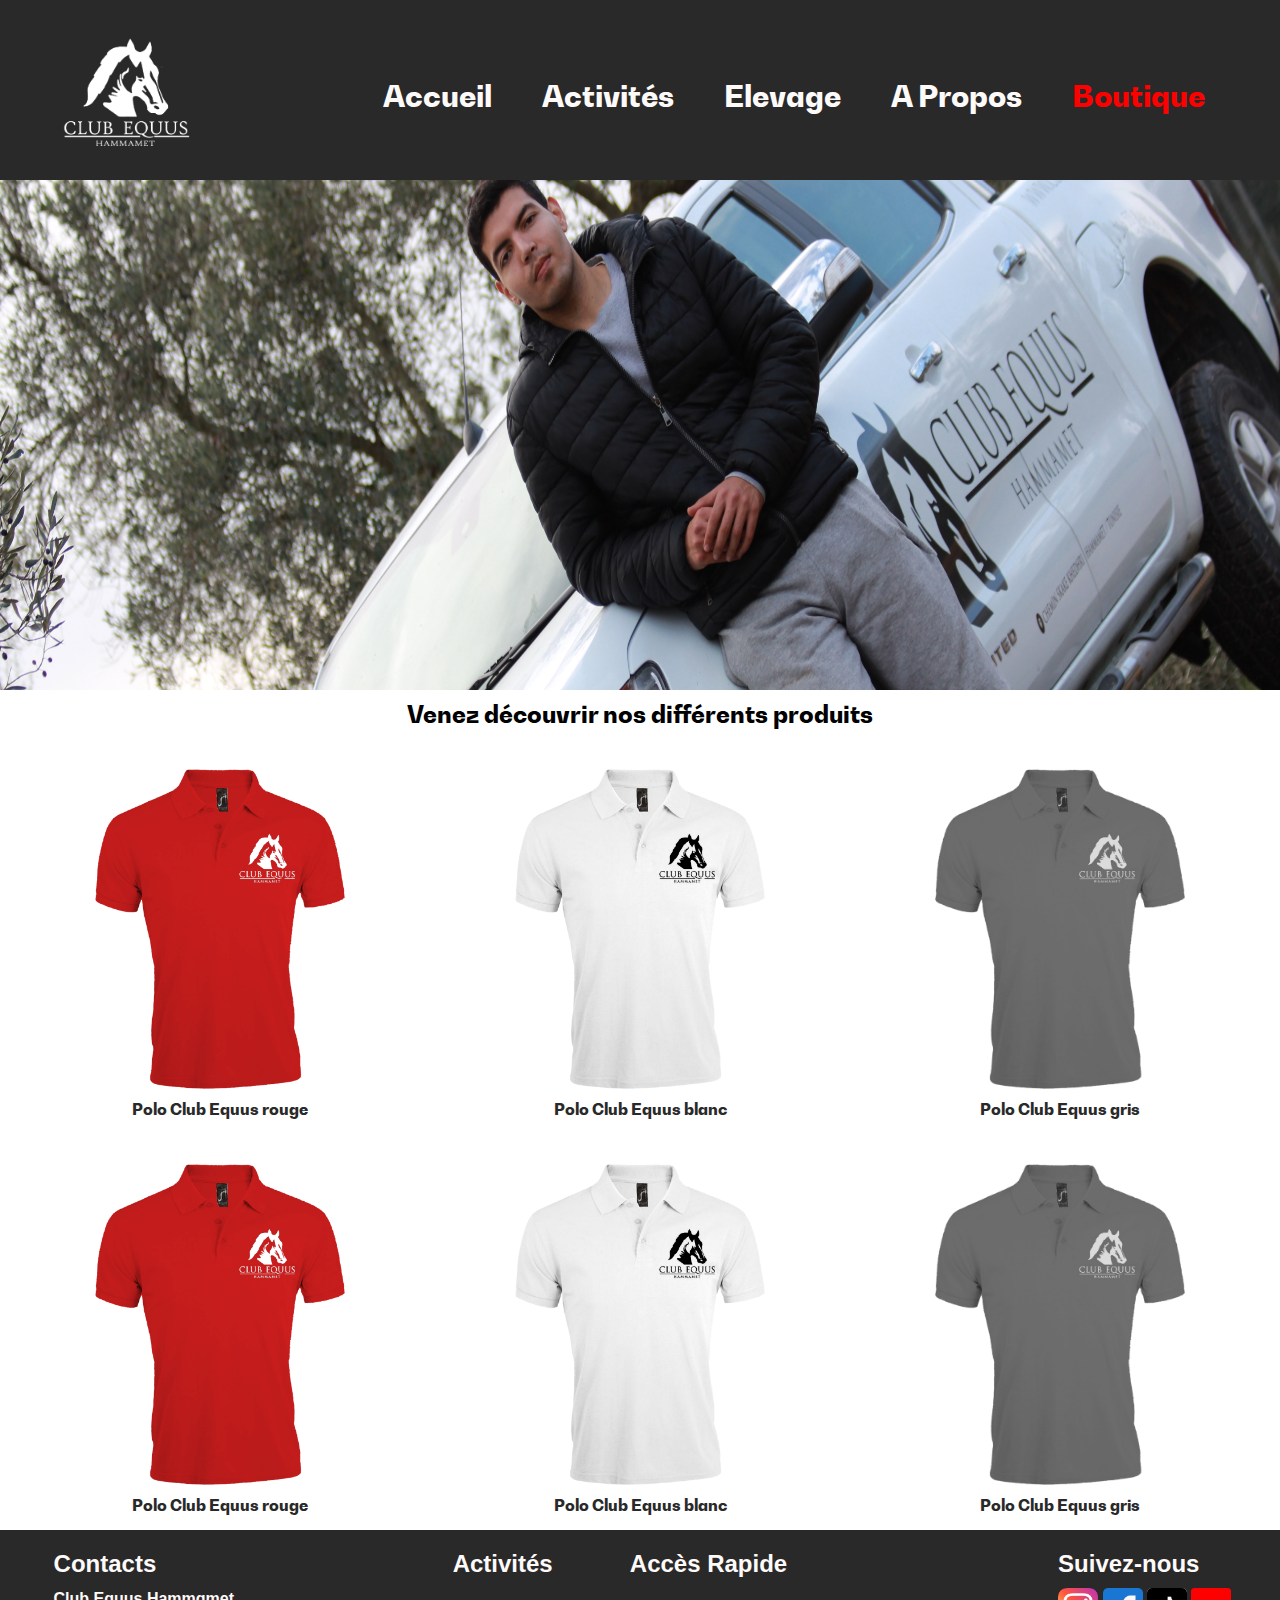
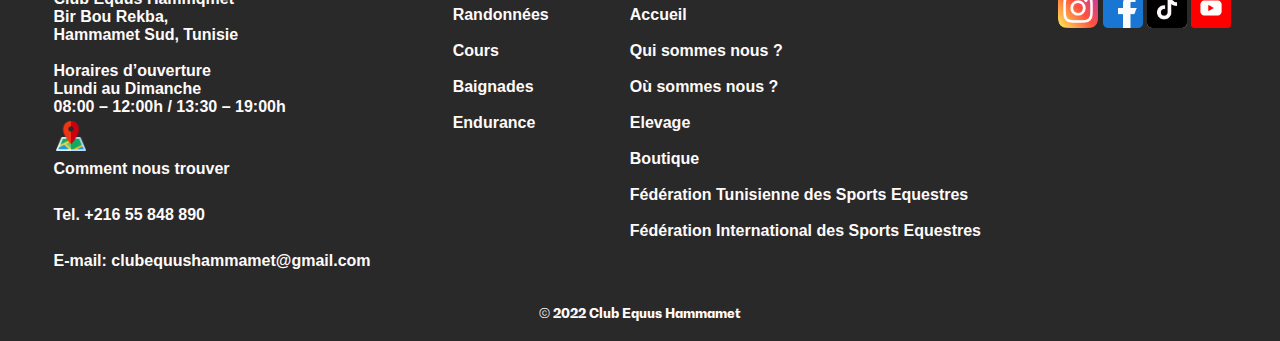
<file: shop.html>
<!DOCTYPE html>
<html lang="en">
<head>
    <meta charset="UTF-8">
    <meta http-equiv="X-UA-Compatible" content="IE=edge">
    <meta name="viewport" content="width=device-width, initial-scale=1.0">
    <title>Shop</title>
    
    <link rel="stylesheet" href="shop.css">
    
</head>
<body id="icontenu">



    <nav class="navbar">
        <a href="#" class="logo">
            <img src="img/CLUB  EQUUSb.png" width="150px">
        </a>
        <div class="nav-links mobile">
            <ul>
                <li ><a href="index.html">Accueil</a></li>
                <li><a href="activite.html">Activités</a></li>
                <li><a href="elevage.html">Elevage</a></li>
                <div class="dropdown">
                    <li><a href="#">A Propos</a></li>
                    <div class="dropdown-content">
                        <a href="#1"> <h5>Qui sommes nous ?</h5></a>
                        <a href="#2"> <h5>Où sommes nous ?</h5></a>
                        <a href="#3"> <h5>Buisness</h5></a>
                    </div>
                </div>
                <li class="active"><a href="#">Boutique</a></li>
            </ul>
        </div>
        <img src="img/menu-btn.png" class="menu-humburger">
    </nav>



    <header>
        
    </header>


    <div class="intro" id="int">
        
       

        <!--  
        <div class="carrousel">
            <img src="img/IMG_1879.JPG" width="730px">
            <img src="img/IMG_1879.JPG" width="730px">
          
        </div>
        -->
    </div>

    <div class="text1">
        <h2>Venez découvrir nos différents produits </h2>
    </div>

    <div class="box1">
        <h4><img src="img/polo rg av.png"  width="250px"> Polo Club Equus rouge</h4>
        
        <h4> <img src="img/polo bl av.png"  width="250px"> Polo Club Equus blanc</h4>
       
        <h4> <img src="img/polo gris av.png"  width="250px"> Polo Club Equus gris</h4>
    </div>

    <div class="box1">
        <h4><img src="img/polo rg av.png"  width="250px"> Polo Club Equus rouge</h4>
        
        <h4> <img src="img/polo bl av.png"  width="250px"> Polo Club Equus blanc</h4>
       
        <h4> <img src="img/polo gris av.png"  width="250px"> Polo Club Equus gris</h4>
    </div>

    


    <footer>
        <div class="contact">
            <h2>Contacts</h2>
            <h4>
                Club Equus Hammqmet <br>
                Bir Bou Rekba, <br> Hammamet Sud, Tunisie <br> <br>

                Horaires d’ouverture<br>
                Lundi au Dimanche <br>
                08:00 – 12:00h / 13:30 – 19:00h
            </h4>
            <a class="amap" href="https://www.google.com/maps/place/club+equus+hammamet/@36.4139015,10.585713,17z/data=!3m1!4b1!4m5!3m4!1s0x12fd6195ec55c83b:0xf835a260c734c87a!8m2!3d36.4139144!4d10.5879238?hl=fr">
               <img src="img/map.png" width="30px">
                <h4>Comment nous trouver</h4> 
            </a>
            <a class="amap" href="tel:+216 55 848 890"> <h4 class="atel">Tel. +216 55 848 890</h4> </a>
            
            <h4>
                E-mail: clubequushammamet@gmail.com
            </h4>

        </div>
        <div class="activite">
            <h2>Activités</h2>
            <a href="#"><h4>Randonnées</h4></a>
            <a href="#"><h4>Cours</h4></a>
            <a href="#"><h4>Baignades</h4></a>
            <a href="#"><h4>Endurance</h4></a>
            
        </div>

        

        <div class="rapide">
            <h2>Accès Rapide</h2>
            <a href="index.html"><h4>Accueil</h4></a>
            <a href="propos.html"><h4>Qui sommes nous ?</h4></a>
            <a href="propos.html"><h4>Où sommes nous ?</h4></a>            <a href=""><h4>Elevage</h4></a>
            <a href=""><h4>Boutique </h4></a>
            <a href="https://ftse.org.tn/"><h4>Fédération Tunisienne des Sports Equestres</h4></a>
            <a href="https://www.fei.org/"><h4>Fédération International des Sports Equestres</h4></a>
        </div>

        <div class="reseau">
            <h2>Suivez-nous</h2>
            <a href=""><img src="img/insta.png" width="40px"></a>
            <a href=""><img src="img/facebook.png" width="40px"></a>
            <a href=""><img src="img/tiktok.png" width="40px" style="background-color:snow ; border-radius: 5px;"></a>
            <a href=""><img src="img/youtube.png" width="40px"></a>

        </div>

        
        
    </footer>
    <div class="copy">
        <h5>&copy; 2022 Club Equus Hammamet</h5>
    </div>





   
</body>
<script type="text/javascript" src="shop.js"></script>
</html>
</file>
<file: shop.css>
*{
    margin: 0;
    padding: 0;
    text-decoration: none;
    list-style: none;
    scroll-behavior: smooth;
}
html {
    scroll-behavior: smooth;
  }
  @font-face {
    font-family: fei;
    src: url(FEI\ Bold.woff2.otf);
  }
  body{
    font-family:fei;
    scroll-behavior: smooth;
    
}


header{
    height: 180px;
     width: 100%;
     
     /* background-image: url(Calque\ 2.png); */
     /* background-size: cover; */
     /* background-repeat:no-repeat; */
     background-color: #292929;
     
    
     
 }



 .navbar{
    
    position: absolute;
    padding: 50px;
    padding-top: 30px;
    padding-bottom: 30px;
    display: flex;
    justify-content: space-between;
    width: 100%;
    box-sizing: border-box;
    align-items: center;
}
.navbar a{
    color: snow;

}
.navbar .logo{
    font-size: 2em;
    font-weight: bold;
    position: relative;
    bottom: 10px;

}

.navbar .nav-links ul{
    display: flex;
}
.navbar .nav-links{
    display: flex;
}
.navbar .nav-links ul li{
   margin: 0 25px;
   
   font-size: 30px;
   font-weight: 600;
}
.navbar .nav-links ul li a{
    position: relative;
    display: inline;
}
.navbar .nav-links ul li a::after{
    content: "";
    position: absolute;
    left: 0px;
    bottom: -3px;
    height: 2px;
    width: 0%;
    background-color: snow;
    border-radius: 20px;
   /* transform: scale(0); */
   transition: .4s;
   opacity: 0;

}

.navbar .nav-links ul li a:hover::after{
  
    position: absolute;
    width: 100%;
    /* transform: scale(1); */
    transition: .4s;
    opacity: 1;
  
   
}



.navbar .nav-links ul li.active a {
   color: red;
   font-weight: 600;
   
 }

 .navbar .menu-humburger{
    display: none;
    width: 35px;
    position: absolute;
    right: 50px;
    top: 50px;
 }




 .dropdown {
    position: relative;
    display: inline-block;
  }
  
  .dropdown-content {
    display: none;
    position: absolute;
    left: 18px;
    top: 40px;
    background-color: #f9f9f9;
    min-width: 160px;
    box-shadow: 0px 10px 18px 0px rgba(0,0,0,0.2);
    
    z-index: 1;
    transition-duration: 1s;
  }

  .dropdown-content a {
  color: black;
  padding: 12px 16px;
  text-decoration: none;
  display: block;
  }
  .dropdown-content a:hover {
  
  background-color: #292929;
  color: white;
  }
  
  .dropdown:hover .dropdown-content {
    display: block;
    transition-duration: 1s;
  
  }


 /* -------------------------- ^^^^ nav bar -------- */


.intro{

    padding: 10px;
    padding-top: 0%;
    padding-right: 0px;
    display: flex;
    height: 500px;
    overflow: hidden;
    background-image: url("img/IMG_1879.JPG");  
     background-repeat: no-repeat;
     background-attachment: fixed;
     background-size: 100% 130%;
     transition: 1.5s ease-in-out;
}
.intro h2{
    position:relative;
    top: 300px;
    align-items: center;
    height: 200px;
   color: #292929;
   border-radius: 20px;
   border-top-right-radius: 120px;
    backdrop-filter: blur(10px);
    -webkit-backdrop-filter: blur(10px);
   
    

}


.intro .carrousel{
    display: flex;
    
    float:right;
    height: 500px;
    width: 730px;
    overflow: hidden;
    
}
.intro .carrousel img{
    display: flex;
    flex-direction:row;
 
    
}
 

 



 .box1{
    padding: 10px;
    margin-top: 10px;
    /* background-color: snow; */
    background-color: none;
    display: flex;
    justify-content: space-around;
 }
.text1 h2{
    text-align: center;
   padding: 10px;
 }
 
 .box1 h4{
    display: flex;
    flex-direction: column;
    width: fit-content;
    text-align: center;
    background-color: white;
    color:#292929; 
    padding: 5px;
    
    
 }

 .box1 h4 img{
    padding: 5px;
    margin-bottom: 5px;
    
 }


 


/* -------------------------------------FOOTER-------------------------------------------------- */



footer{
    font-family:'Trebuchet MS', 'Lucida Sans Unicode', 'Lucida Grande', 'Lucida Sans', Arial, sans-serif;
     background-color: #292929;
     display: flex;
     padding: 10px;
     justify-content: space-around;
 
 }
 footer .activite a{
     color: snow;
     text-decoration: none;
     padding: 2px;
     margin: 3px;
 }
 footer .activite h2{
     color: snow;
     margin-top: 10px;
     margin-bottom: 10px;
 }
 
 
 
 
 footer .contact a {
    
     color: snow;
     padding: 2px;
     margin: 5px;
     
     
 }
 footer .contact h2{
     color: snow;
     margin-top: 10px;
     margin-bottom: 10px;
     margin-left: 5px;
 }
 footer .contact h4{
     color: snow;
     padding: 2px;
     margin: 3px;
 }
 
 
 
 footer .rapide a{
     color: snow;
     padding: 2px;
     margin: 3px;
 }
 
 footer .rapide h2{
     color: snow;
     margin-top: 10px;
     margin-bottom: 10px;
    
 }
 
 footer .reseau h2{
     color: snow;
     margin-top: 10px;
     margin-bottom: 10px;
 }
 
 .copy{    
     color: snow;
     background-color: #292929;
     padding: 20px;
     align-items: center;
     text-align: center;
 }












 /* -------------------------------------------------- */
 /* -------------------------------------------------- */
 /* -------------------------------------------------- */
 @media screen and (max-width: 900px){
    
    .nav-links {
        top: 0;
        z-index: 1;
        /* display: none; */
        position: absolute;
        background-color: rgba(255, 255, 255, 0.299);
        width: 100%;
        height: 100vh;
        
       display: flex;
       justify-content: center;
       align-items: center;
       backdrop-filter: blur(10px);
       -webkit-backdrop-filter: blur(10px);
      transition: all .5s ease;
      
    }
    .navbar a{
        color: #292929;
        margin-top: 10px;
    
    }
    .mobile{
        margin-left: -100%;
        position: fixed;
    }

    .navbar{
        padding: 0;
    }
    .navbar .menu-humburger{
        z-index: 999;
        display: block;
        position: absolute;
        right: 30px;
        top: 50px;
        width: 40px;
    }

    .navbar .nav-links ul{
        /* display: none; */
        
        display: flex;
        flex-direction: column;
        align-items: center;
    }
    .navbar .nav-links ul li{
        margin: 30px 0px;
        font-size: 1.6em;
     }



     .navbar .logo{
       position: absolute;
       top: 20px;
       left: 20px;
    }
    .navbar .logo img{
        width: 100px;
    }

    .intro{
        display: none;
    }

    header{
        width: 100%;
    }



    .box1{
       
        
        margin-top: 0px;
        flex-direction: column;
        justify-content: none;
        background-image: url("img/IMG_1879.JPG") ;
        background-repeat: no-repeat;
        -webkit-background-size: cover;
  -moz-background-size: cover;
  -o-background-size: cover;
  background-attachment: fixed;
     
    
     
     
     background-size: 500% 200%;
     
    }
    .box1 h4{
        margin-top: 40px;
        text-align: center;
        margin-left: auto;
        margin-right: auto;
        background-color: none;
        background: none;
        backdrop-filter: blur(4px);
        -webkit-backdrop-filter: blur(10px);
    }
    











    footer{
       
        flex-direction: column;
       
        align-items: center;
        
    }
    footer div{
        margin-top: 30px;
        border-top: solid 1px snow;
        text-align: center;
        margin: 0px;
    }

    .amap{
        
        width: 200px;
    }
    header{
        height: 150px;
    }






}
</file>
